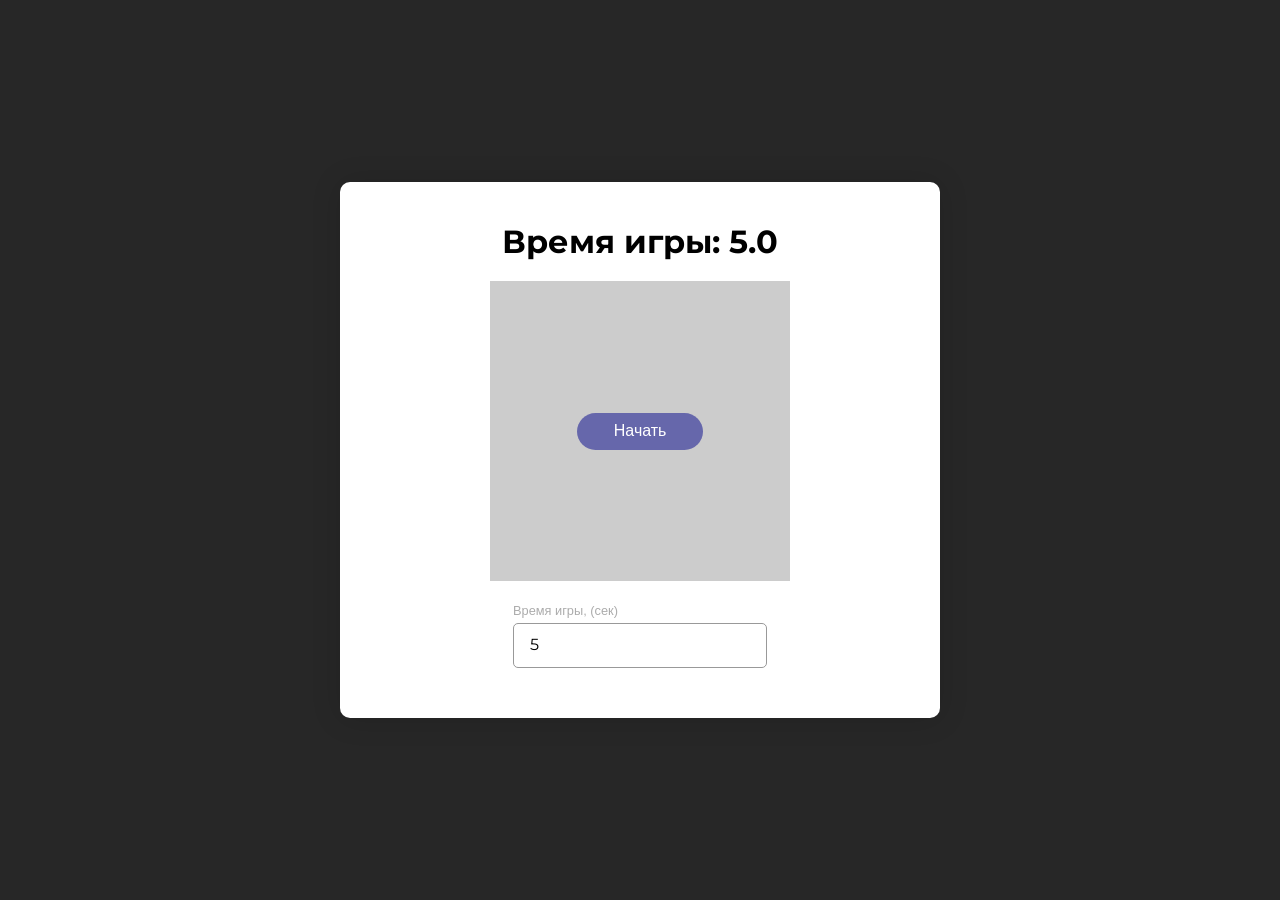
<file: Clicker/index.html>
<!DOCTYPE html>
<html lang="en">
<head>
  <meta charset="UTF-8">
  <meta name="viewport" content="width=device-width, initial-scale=1.0">
  <meta http-equiv="X-UA-Compatible" content="ie=edge">
   <link rel="shortcut icon" href="https://upload.wikimedia.org/wikipedia/commons/thumb/9/99/Unofficial_JavaScript_logo_2.svg/1024px-Unofficial_JavaScript_logo_2.svg.png" type="image/svg">
  <link rel="stylesheet" href="css/style.css">
  <title>JS Game</title>
</head>
<body>


  <div class="app">
    <div class="app__header">
      <h1 id="time-header">Время игры: <span id="time">5.0</span></h1>
      <h1 id="result-header" class="hide">Ваш результат: <span id="result"></span></h1>
    </div>
    <div class="app__content">
      <button class="btn" id="start">Начать</button>

      <div class="game" id="game"></div>
    </div>
    <div class="app__footer">
      <div class="input">
        <label for="game-time">Время игры, (сек)</label>
        <input type="number" id="game-time" min="5" step="1" value="5">
      </div>
    </div>
  </div>
  <script src="script.js"></script>
</body>
</html>
</file>
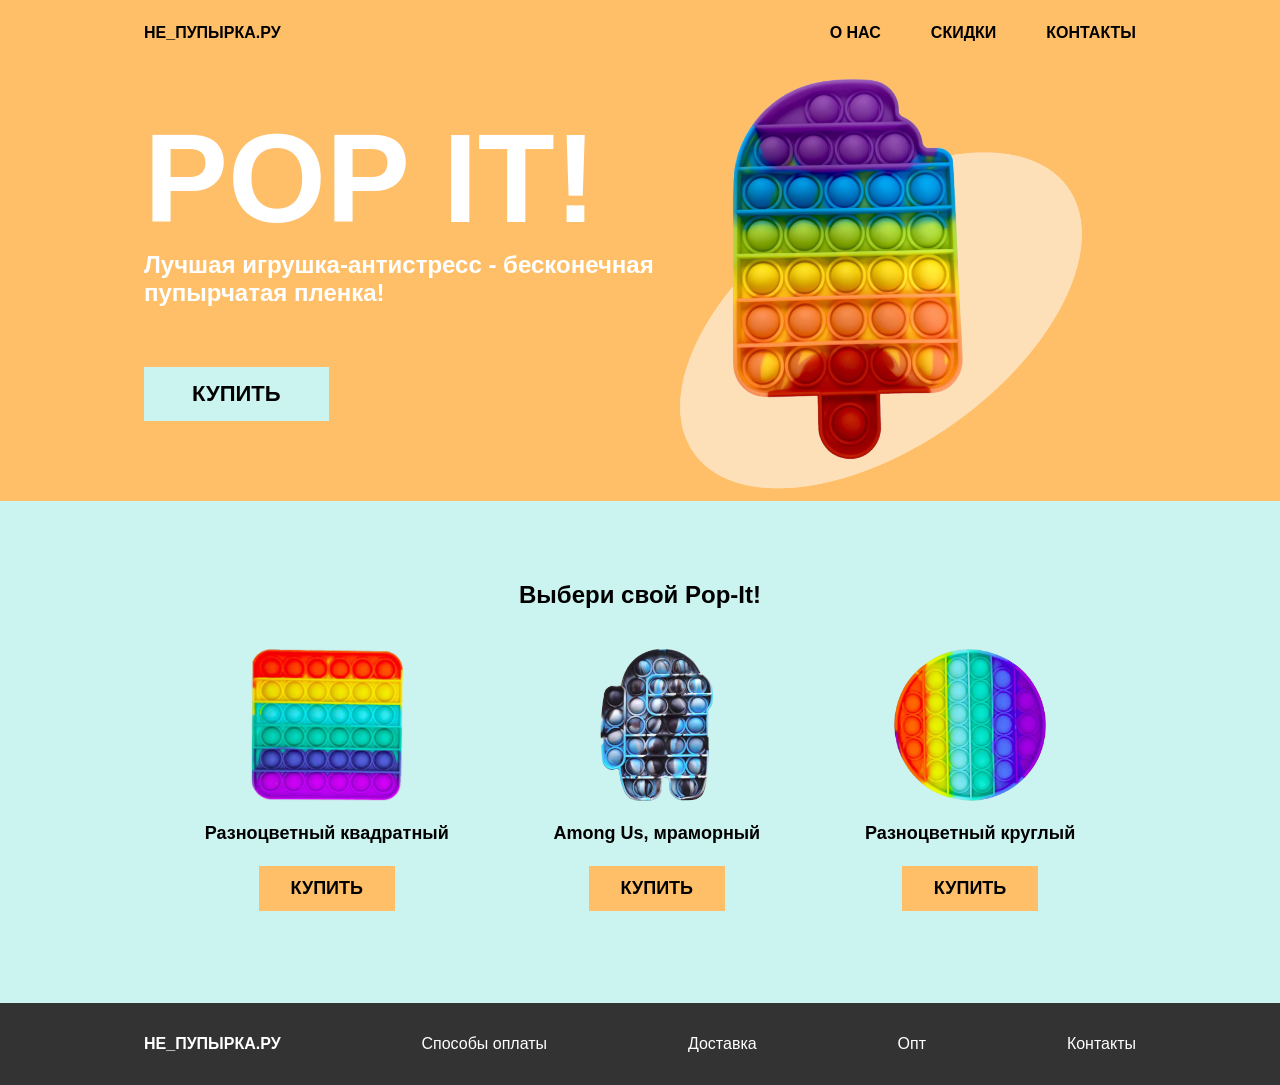
<file: Pop it/index.html>
<!DOCTYPE html>
<html lang="ru">

<head>
  <meta charset="UTF-8">
  <meta name="viewport" content="width=device-width, initial-scale=1.0">
  <title>Pop It!</title>
  <link rel="stylesheet" href="styles/main.css">
</head>

<body>
  <div class="wrapper">
    <header class="header">
      <div class="container header__container">
        <div class="header__navbar">
          <div class="logo header__logo">Не_пупырка.ру</div>
          <nav class="header__nav">
            <a href="#" class="header__link">О нас</a>
            <a href="#" class="header__link">Скидки</a>
            <a href="#" class="header__link">Контакты</a>
          </nav>
          <button class="icon-button header__menu-button">
            <img src="images/menu_icon.svg" alt="menu icon">
          </button>
        </div>
        <div class="header__content">
          <h1 class="header__title">POP IT!</h1>
          <p class="header__description">Лучшая игрушка-антистресс - бесконечная пупырчатая пленка!</p>
          <button class="button header__button">Купить</button>
        </div>
      </div>
    </header>

    <main class="main">
      <div class="container">
        <section class="section">
          <h2 class="section__title">Выбери свой Pop-It!</h2>
          <div class="section__content product-list">
            <div class="product-card">
              <img src="images/square.png" alt="Разноцветный квадратный" class="image product-card__image">
              <p class="product-card__name">Разноцветный квадратный</p>
              <button class="button product-card__button">Купить</button>
            </div>
            <div class="product-card">
              <img src="images/amongus.png" alt="Among Us, мраморный" class="image product-card__image">
              <p class="product-card__name">Among Us, мраморный</p>
              <button class="button product-card__button">Купить</button>
            </div>
            <div class="product-card">
              <img src="images/round.png" alt="Разноцветный круглый" class="image product-card__image">
              <p class="product-card__name">Разноцветный круглый</p>
              <button class="button product-card__button">Купить</button>
            </div>
          </div>
        </section>
      </div>
    </main>

    <footer class="footer">
      <div class="container">
        <div class="footer__links">
          <a href="#" class="logo footer__link">Не_пупырка.ру</a>
          <a href="#" class="footer__link">Способы оплаты</a>
          <a href="#" class="footer__link">Доставка</a>
          <a href="#" class="footer__link">Опт</a>
          <a href="#" class="footer__link">Контакты</a>
        </div>
      </div>
    </footer>
  </div>
</body>

</html>
</file>
<file: Clicker/css/style.css>
@import url('https://fonts.googleapis.com/css2?family=Montserrat&display=swap');

* {
  margin: 0;
  padding: 0;
  box-sizing: border-box;
  outline: none;
}

body {
  width: 100%;
  height: 100vh;
  font: 16px 'Montserrat', sant-serif;
  display: flex;
  justify-content: center;
  align-items: center;
  padding: 20px;
  overflow: hidden;
  background: #272727;
}

.app {
  background: #fff;
  padding: 20px;
  width: 600px;
  margin: 0 auto;
  box-shadow: 0 1px 30px 0 rgba(0,0,0,0.14), 0 0px 0px 0 rgba(0,0,0,.12), 0 0px 0px 0px rgba(0,0,0,.3);
  border-radius: 10px;
}

.app__header {
  padding: 20px;
  text-align: center;
}

.app__content {
  display: flex;
  position: relative;
  align-items: center;
  justify-content: center;
}

.app__footer {
  padding: 20px;
  display: flex;
  flex-direction: column;
  align-items: center;
}

.input {
  display: flex;
  flex-direction: column;
  margin-bottom: 10px;
}

.input label {
  display: inline-block;
  max-width: 100%;
  margin-bottom: 3px;
  color: #acacac;
  font-family: GothamPro,sans-serif;
  font-size: .8rem;
  font-weight: normal;
  line-height: 1.2rem;
}

.input input {
  display: block;
  width: 100%;
  max-height: 2.8rem;
  padding: .8rem 1rem;
  font-size: inherit;
  font-family: inherit;
  font-weight: inherit;
  line-height: 1.4;
  color: #000;
  background: #fff none;
  border: 1px solid #999;
  border-radius: 5px;
}

.game {
  position: relative;
  display: flex;
  align-items: center;
  justify-content: center;
  border: 1px solid #ccc;
  background: #ccc;
  min-height: 300px;
  min-width: 300px;
  max-width: 300px;
  max-height: 300px;
}

.hide {
  display: none!important;
}

.btn {
  position: absolute;
  z-index: 1;
  display: inline-block;
  padding: 0.5rem 2.3rem;
  margin-bottom: 0;
  font-weight: normal;
  font-family: GothamPro, sans-serif;
  font-size: 1rem;
  line-height: 1.3rem;
  text-align: center;
  white-space: nowrap;
  vertical-align: middle;
  touch-action: manipulation;
  cursor: pointer;
  user-select: none;
  background: #6667AB;
  color: #fff;
  border: none;
  border-radius: 2.8rem;
  transition: transform .2s ease-in-out,box-shadow .2s ease-in-out,-webkit-transform .2s ease-in-out,-webkit-box-shadow .2s ease-in-out;
  will-change: transform;
}

.btn:disabled {
  background: #ccc!important;
  border: 1px solid #ccc;
  color: #000;
  cursor: not-allowed;
}

.btn:active {
  transition: transform .1s ease-in-out,box-shadow .1s ease-in-out!important;
  transform: none!important;
  box-shadow: none!important;
}

.btn:hover {
  box-shadow: 0 6px 16px 0 rgba(0,0,0,.2);
  transform: translateY(-1px);
}
</file>
<file: Pop it/styles/main.css>
:root {
  --primary-color: #FFBF69;
  --secondary-color: #CBF3F0;
  --footer-color: #333333;
}

* {
  margin: 0;
  padding: 0;
  box-sizing: border-box;
}

html, body {
  height: 100%;
}

body {
  font-family: Arial, sans-serif; 
}

button {
  cursor: pointer;
}

.button {
  padding: 0.75rem 2rem;
  border: none;
  font-size: 1.125rem;
  font-weight: 600;
  text-transform: uppercase;
}

.icon-button {
  border: none;
  background-color: transparent;
}

.image {
  height: auto; 
  width: auto; 
  max-width: 100%;
  display: block;
  object-fit: contain;
}

.wrapper {
  min-height: 100%;
  display: flex;
  flex-direction: column;
  background-color: var(--secondary-color);
}

.container {
  width: 62rem;
  max-width: 92%;
  margin: 0 auto;
}

.logo {
  font-weight: 600;
  text-transform: uppercase;
}

.header {
  background-color: var(--primary-color);
}

.header__container {
  background-image: url('../images/background.png');
  background-size: contain;
  background-position-x: 80%; 
  background-repeat: no-repeat;
}

.header__navbar {
  padding: 1.5rem 0;
  display: flex;
  justify-content: space-between;
  align-items: center;
}

.header__nav {
  display: flex;
  gap: 3.125rem;
}

.header__menu-button {
  width: 2rem;
  display: none;
} 

.header__link {
  font-weight: 600;
  text-transform: uppercase;
  text-decoration: none;
  color: #000;
}

.header__content {
  max-width: 33.75rem;
  padding: 2.5rem 0 5rem;
  font-weight: 600;
}

.header__title {
  font-family: "Arial Black", sans-serif; 
  font-size: 7.875rem;
  color: #fff;
}

.header__description {
  margin-bottom: 3.75rem;
  font-size: 1.5rem;
  color: #fff;
}

.header__button {
  padding: 0.875rem 3rem;
  font-size: 1.375rem;
  background-color: var(--secondary-color);
}

.main {
  flex-grow: 1;
}

.section {
  padding: 3.75rem 0 4.5rem;
  font-weight: 600;
}

.section__title {
  margin: 1.25rem 0;
  font-size: 1.5rem;
  font-weight: 900;
  text-align: center;
}

.product-list {
  display: flex;
  justify-content: space-evenly;
  gap: 1.5rem;
}

.product-card {
  padding: 1.25rem;
  display: flex;
  flex-direction: column;
  align-items: center;
  gap: 1.375rem;
}

.product-card__image {
  height: 9.5rem;
}

.product-card__name {
  font-size: 1.125rem;
  text-align: center;
}

.product-card__button {
  margin-top: auto;
  background-color: var(--primary-color);
}

.footer {
  padding: 2rem 0;
  text-align: center;
  background-color: var(--footer-color);
  color: white;
}

.footer__links {
  display: flex;
  justify-content: space-between;
  gap: 1.5rem;
}

.footer__link {
  color: white;
  text-decoration: none;
}

@media (max-width: 720px) {
  .container {
    width: 40rem;
  }
  
  .button {
    padding: 0.875rem 3rem;
    font-size: 1.375rem;
  }
  
  .header__container {
    height: 100vh;
    display: flex;
    flex-direction: column;
    background-size: 130%;
    background-position-y: 2rem;
  }
  
  .header__nav {
    flex-direction: column;
    display: none;
  }
  
  .header__navbar {
    padding: 1rem 0;
  }
  
  .header__menu-button {
    display: block;
  }
  
  .header__content {
    max-width: 100%;
    flex-grow: 1;
    display: flex;
    flex-direction: column;
    align-items: center;
  }
  
  .header__title {
    margin-top: auto;
    font-size: 5.5rem;
  }
  
  .header__description {
    margin-bottom: 3.75rem;
    text-align: center;
  }
  
  .section {
    padding: 3.5rem 0;
  }
  
  .section__title {
    margin: 0;
    font-size: 2rem;
    text-align: center;
  }
  
  .product-list {
    flex-direction: column;
    gap: 1.5rem;
  }
  
  .product-card {
    padding: 3.5rem 2rem;
    display: flex;
    flex-direction: column;
    align-items: center;
    gap: 3rem;
  }
  
  .product-card__image {
    height: 18rem;
  }
  
  .product-card__name {
    font-size: 1.75rem;
    text-align: center;
  }
  
  .product-card__button {
    margin-top: auto;
  }
  
  .footer {
    padding-top: 2.5rem;
    text-align: center;
  }
  
  .footer__links {
    display: flex;
    flex-direction: column;
    justify-content: start;
    gap: 1.5rem;
  }
}
</file>
